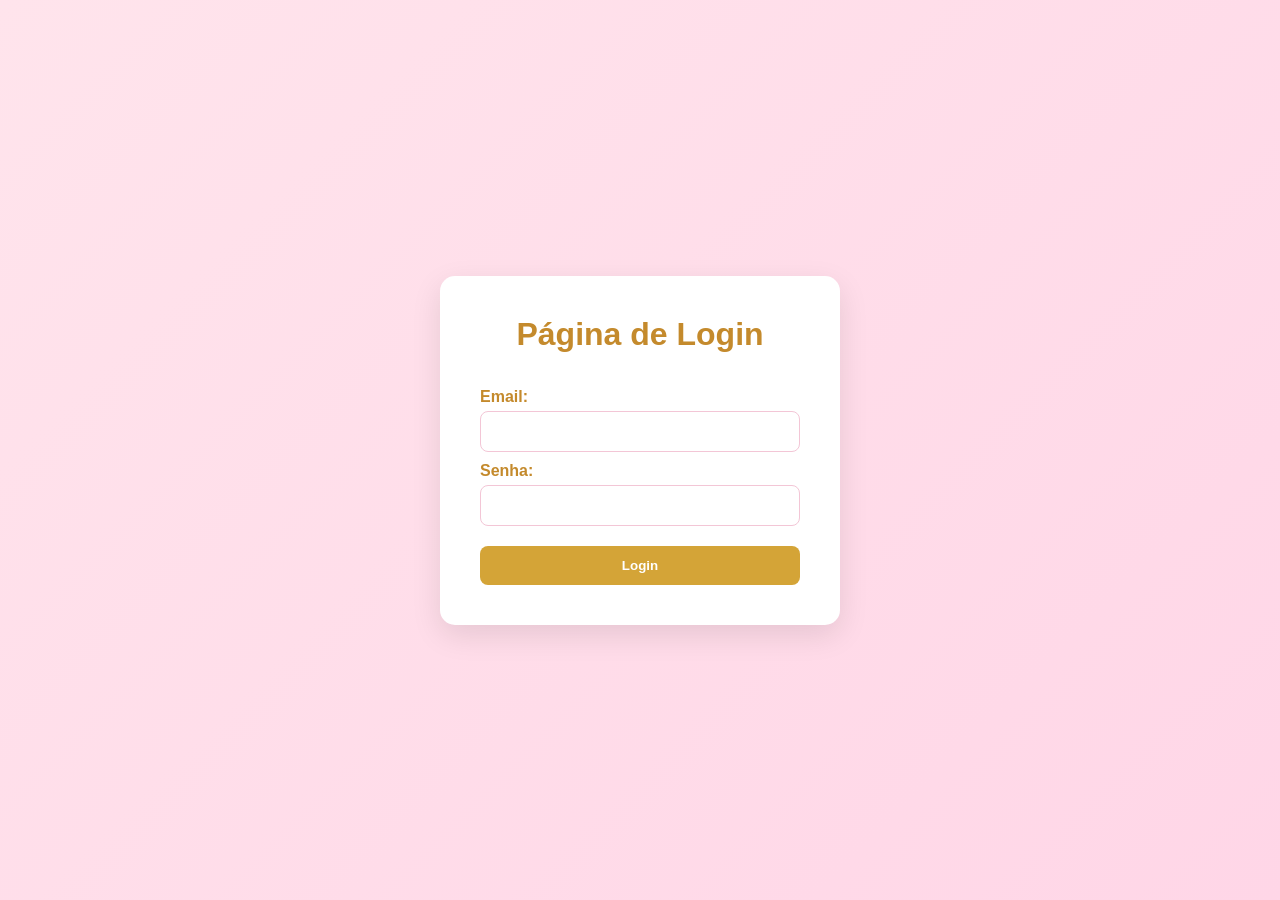
<file: index.html>
<!DOCTYPE html>
<html lang="pt-br">
    <head>
        <meta charset="utf-8">
        <title>Página de login</title>
        <link rel="stylesheet" href="login.css">
    </head>

    <body>
        <div class="container">
            <main>
                <h1>Página de Login</h1>
                <form id="loginForm">
                    <label for="email">Email: </label>
                    <input type="email" id="email" required>

                    <label for="senha">Senha:</label>
                    <input type="password" id="senha" required>
                    <button type="submit">Login</button>
                </form>

                <script src="login.js"></script>

            </main>
        </div>
    </body>
</html>
</file>
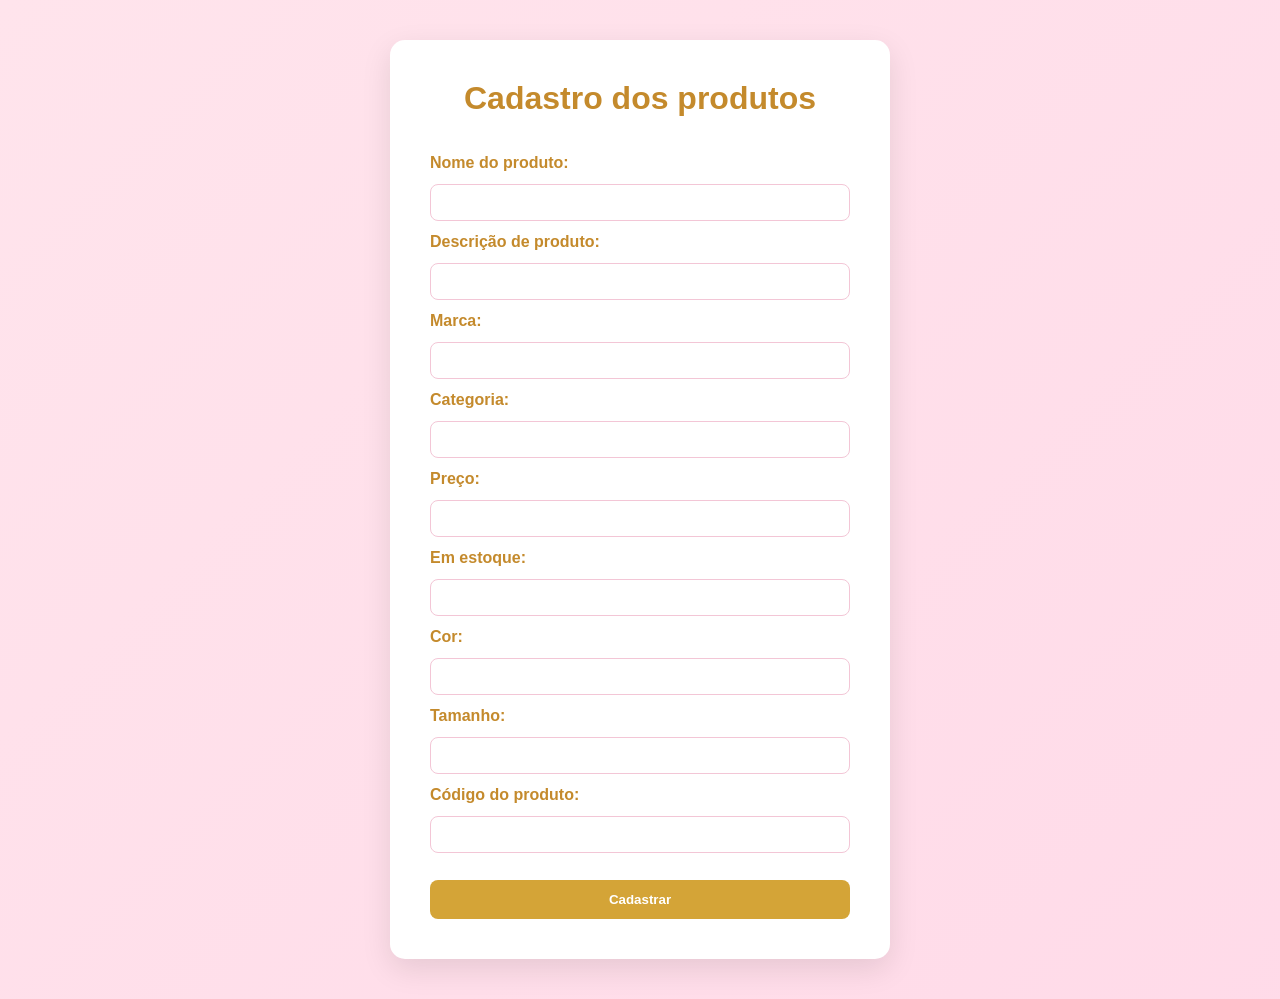
<file: cadastro.html>
<!DOCTYPE html>
<html lang="pt-br">
<head>
    <meta charset="utf-8">
    <title>Cadastro de Produtos</title>
    <link rel="stylesheet" href="style.css">
</head>

<body>
    <div class="container">
        <main>
            <form id="mainForm">
                <h1>Cadastro dos produtos</h1>

                <label for="nome">Nome do produto:</label>
                <input id="nome" type="text" required>

                <label for="descricao">Descrição de produto:</label>
                <input id="descricao" type="text">

                <label for="marca">Marca:</label>
                <input id="marca" type="text">

                <label for="categoria">Categoria:</label>
                <input id="categoria" type="text">

                <label for="preco">Preço:</label>
                <input id="preco" type="text">

                <label for="estoque">Em estoque:</label>
                <input id="estoque" type="text">

                <label for="cor">Cor:</label>
                <input id="cor" type="text">

                <label for="tamanho">Tamanho:</label>
                <input id="tamanho" type="text">

                <label for="idProduto">Código do produto:</label>
                <input id="idProduto" type="text">

                <button type="submit">Cadastrar</button>

            </form>
            
            <script src="script.js"></script>

        </main>
    </div>
</body>
</html>
</file>
<file: login.css>
*{
    margin:0;
    padding:0;
    box-sizing:border-box;
    font-family: Arial, Helvetica, sans-serif;
}

body{
    height:100vh;
    display:flex;
    justify-content:center;
    align-items:center;
    background:linear-gradient(135deg,#ffe4ec,#ffd6e7);
}

.container{
    background:white;
    padding:40px;
    border-radius:15px;
    width:90%;
    max-width:400px;
    box-shadow:0 10px 30px rgba(0,0,0,0.1);
}

h1{
    text-align:center;
    margin-bottom:25px;
    color:#c48a2c;
}

form{
    display:flex;
    flex-direction:column;
}

label{
    margin-top:10px;
    margin-bottom:5px;
    color:#c48a2c;
    font-weight:bold;
}

input{
    padding:12px;
    border-radius:8px;
    border:1px solid #f3c6d6;
    outline:none;
    transition:0.3s;
}

input:focus{
    border-color:#d4a437;
    box-shadow:0 0 5px rgba(212,164,55,0.4);
}

button{
    margin-top:20px;
    padding:12px;
    border:none;
    border-radius:8px;
    background:#d4a437;
    color:white;
    font-weight:bold;
    cursor:pointer;
    transition:0.3s;
}

button:hover{
    background:#b8922e;
    transform:scale(1.03);
}
</file>
<file: style.css>
*{
margin:0;
padding:0;
box-sizing:border-box;
font-family:Arial, Helvetica, sans-serif;
}

body{
min-height:100vh;
display:flex;
justify-content:center;
align-items:flex-start;
padding:40px 0;
background:linear-gradient(135deg,#ffe4ec,#ffd6e7,#fff0f5);
background-size:300% 300%;
animation:fundoAnimado 12s ease infinite;
}

.container{
background:white;
padding:40px;
border-radius:15px;
width:90%;
max-width:500px;
box-shadow:0 10px 30px rgba(0,0,0,0.1);
}

h1{
text-align:center;
margin-bottom:25px;
color:#c48a2c;
}

form{
display:flex;
flex-direction:column;

gap:12px;
}

label{
font-weight:bold;
color:#c48a2c;
}

input{
padding:10px;
border-radius:8px;
border:1px solid #f3c6d6;
outline:none;
transition:0.3s;
}

input:focus{
border-color:#d4a437;
box-shadow:0 0 6px rgba(212,164,55,0.5);

}

button{
margin-top:15px;
padding:12px;
border:none;
border-radius:8px;
background:#d4a437;
color:white;
font-weight:bold;
cursor:pointer;
transition:0.3s;

}

button:hover{
background:#b8922e;
transform:scale(1.03);

}

@keyframes fundoAnimado{

0%{
background-position:0% 50%;
}

50%{
background-position:100% 50%;
}

100%{
background-position:0% 50%;
}

}
</file>
